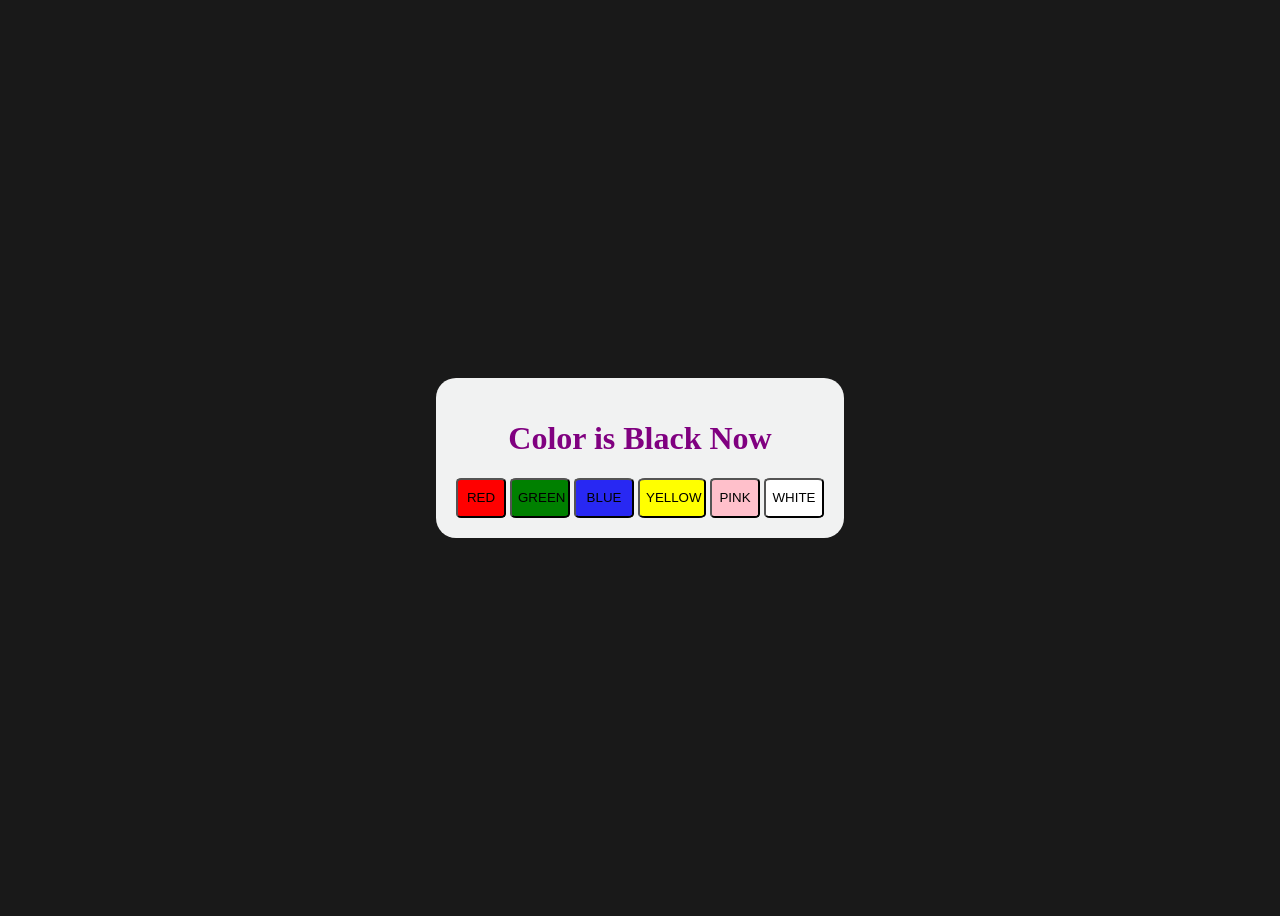
<file: colorChange/index.html>
<!DOCTYPE html>
<html lang="en">
<head>
    <meta charset="UTF-8">
    <meta name="viewport" content="width=device-width, initial-scale=1.0">
    <title>Color Change</title>
    <link rel="stylesheet" href="./style.css">
</head>
<body>
    <div class="container">
        <h1>Color is Black Now</h1>
        <div class="buttons">
            <button id="red">RED</button>
            <button id="green">GREEN</button>
            <button id="blue">BLUE</button>
            <button id="yello">YELLOW</button>
            <button id="pink">PINK</button>
            <button id="white">WHITE</button>
        </div>
    </div>
</body>
<script src="./script.js"></script>
</html>
</file>
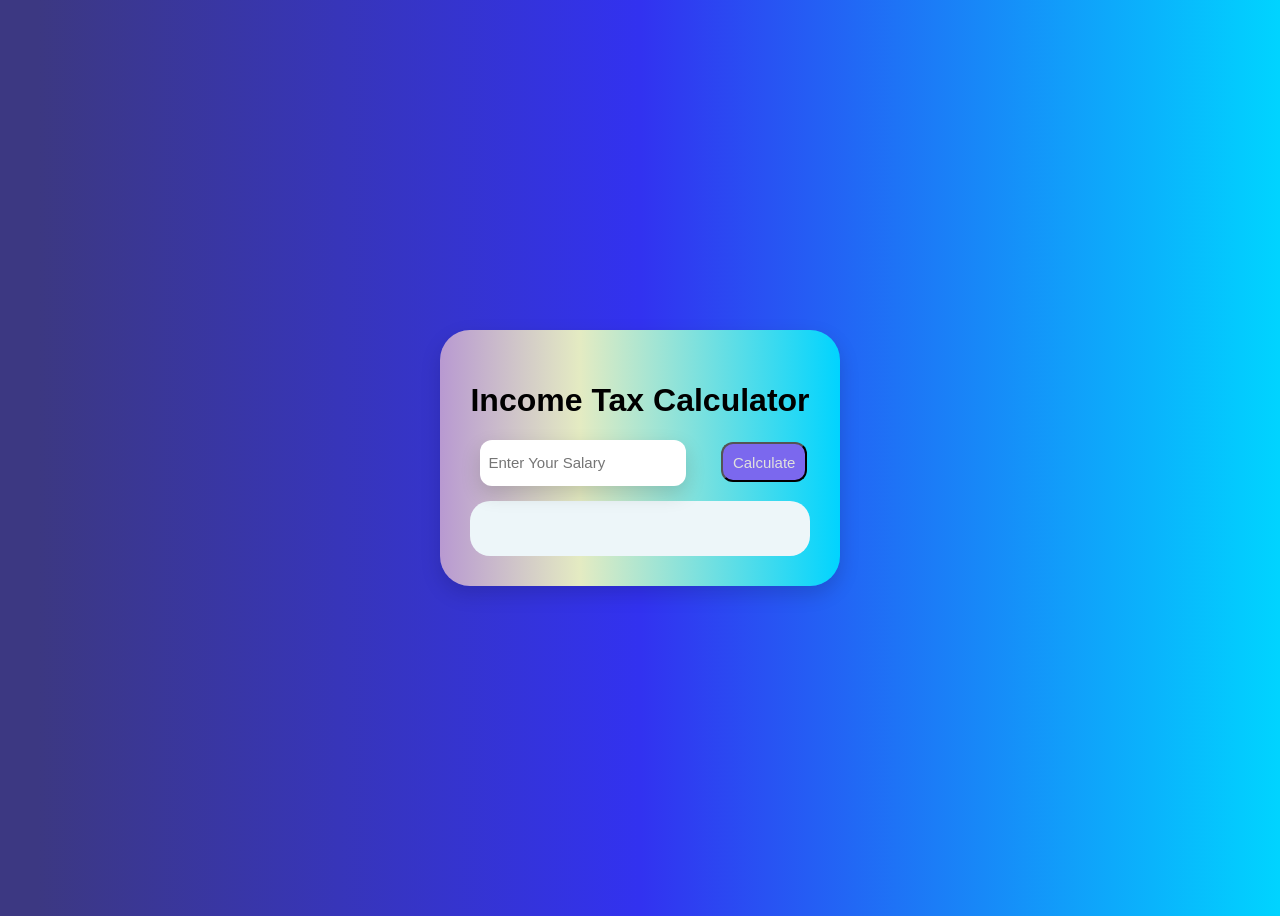
<file: IncomeTax/index.html>
<!DOCTYPE html>
<html lang="en">
<head>
    <meta charset="UTF-8">
    <meta name="viewport" content="width=device-width, initial-scale=1.0">
    <title>Income Tax Generator</title>
    <link rel="stylesheet" href="./style.css">
</head>
<body>  
    <div class="container">
        <div class="mainBox">
            <h1>Income Tax Calculator</h1>
            <input type="number" id="salary" placeholder="Enter Your Salary">
            <button type="submit">Calculate</button>
            <div class="result">
                <p id="output"></p>
            </div>
        </div>
        
    </div>
</body>
<script src="./script.js"></script>
</html>
</file>
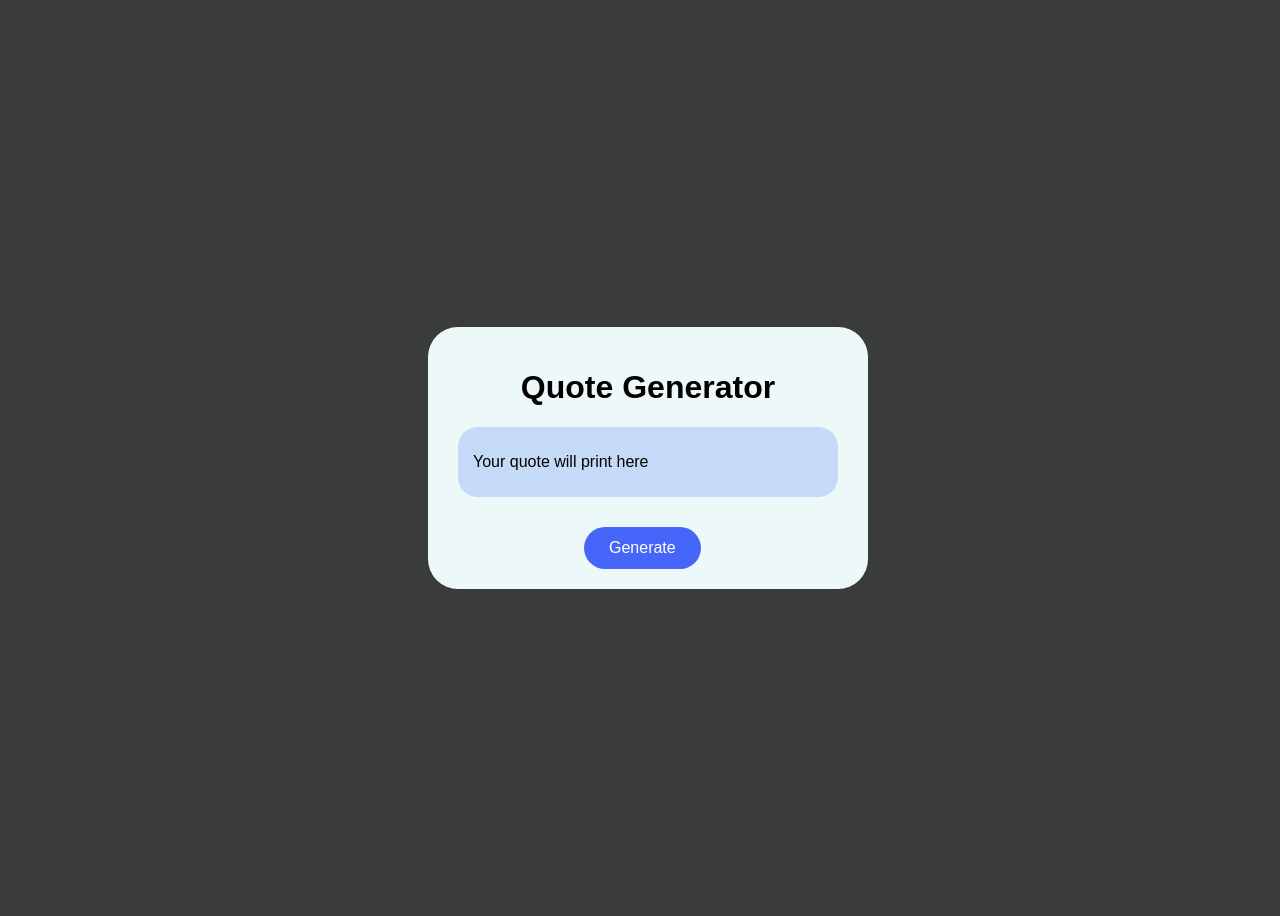
<file: RandomQuote/index.html>
<!DOCTYPE html>
<html lang="en">
<head>
    <meta charset="UTF-8">
    <meta name="viewport" content="width=device-width, initial-scale=1.0">
    <title>Random Quote Generator</title>
    <link rel="stylesheet" href="style.css">
</head>
<body>

    <div id="quoteContainer">
        <h1>Quote Generator</h1>
        <div id="quoteBox">
            <p id="mainQuote">Your quote will print here</p>
        </div>
        <button id="generate">Generate</button>
    </div>
   
</body>
<script src="./script.js"></script>
</html>
</file>
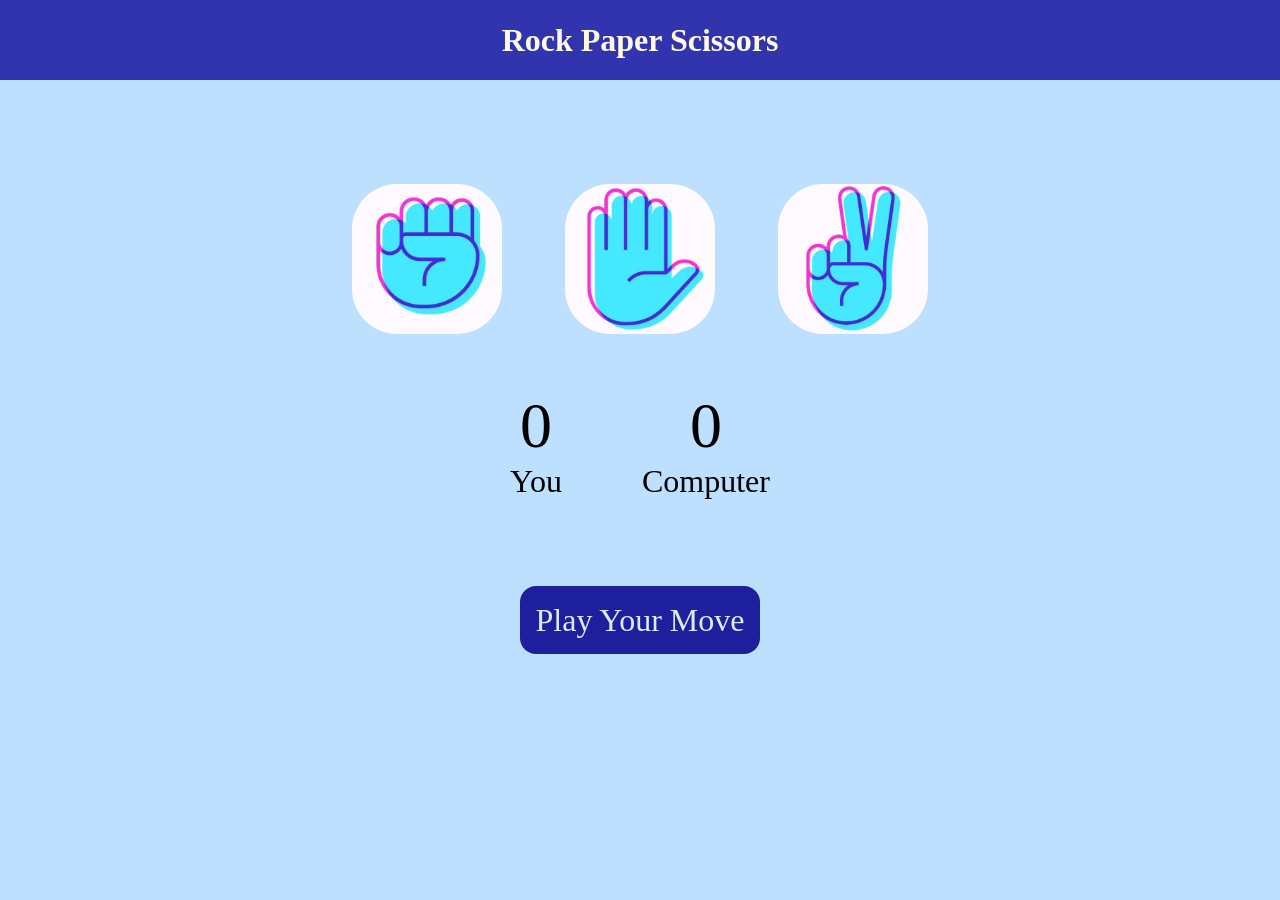
<file: Stone Paper Scissors/index.html>
<!DOCTYPE html>
<html lang="en">
<head>
    <meta charset="UTF-8">
    <meta name="viewport" content="width=device-width, initial-scale=1.0">
    <title>Stone Paper Scissors</title>
    <link rel="stylesheet" href="./style.css">
</head>
<body>
    <h1>Rock Paper Scissors</h1>

    <div class="choices">
        <div class="choice" id="rock">
            <img src="./Images/Stone.png" alt="Stone">
        </div>
        <div class="choice" id="paper">
            <img src="./Images/Paper.png" alt="Paper">
        </div>
        <div class="choice" id="scissors">
            <img src="./Images/Scissor.png" alt="Scissors">
        </div>
    </div>

    <div class="scores-board">
        <div class="score">
            <p id="your-score">0</p>
            <p>You</p>
        </div>
        <div class="score">
            <p id="user-score">0</p>
            <p>Computer</p>
        </div>
    </div>

    <div class="msg-container">
        <p id="msg">Play Your Move</p>
    </div>
    
</body>
<script src="./script.js"></script>
</html>
</file>
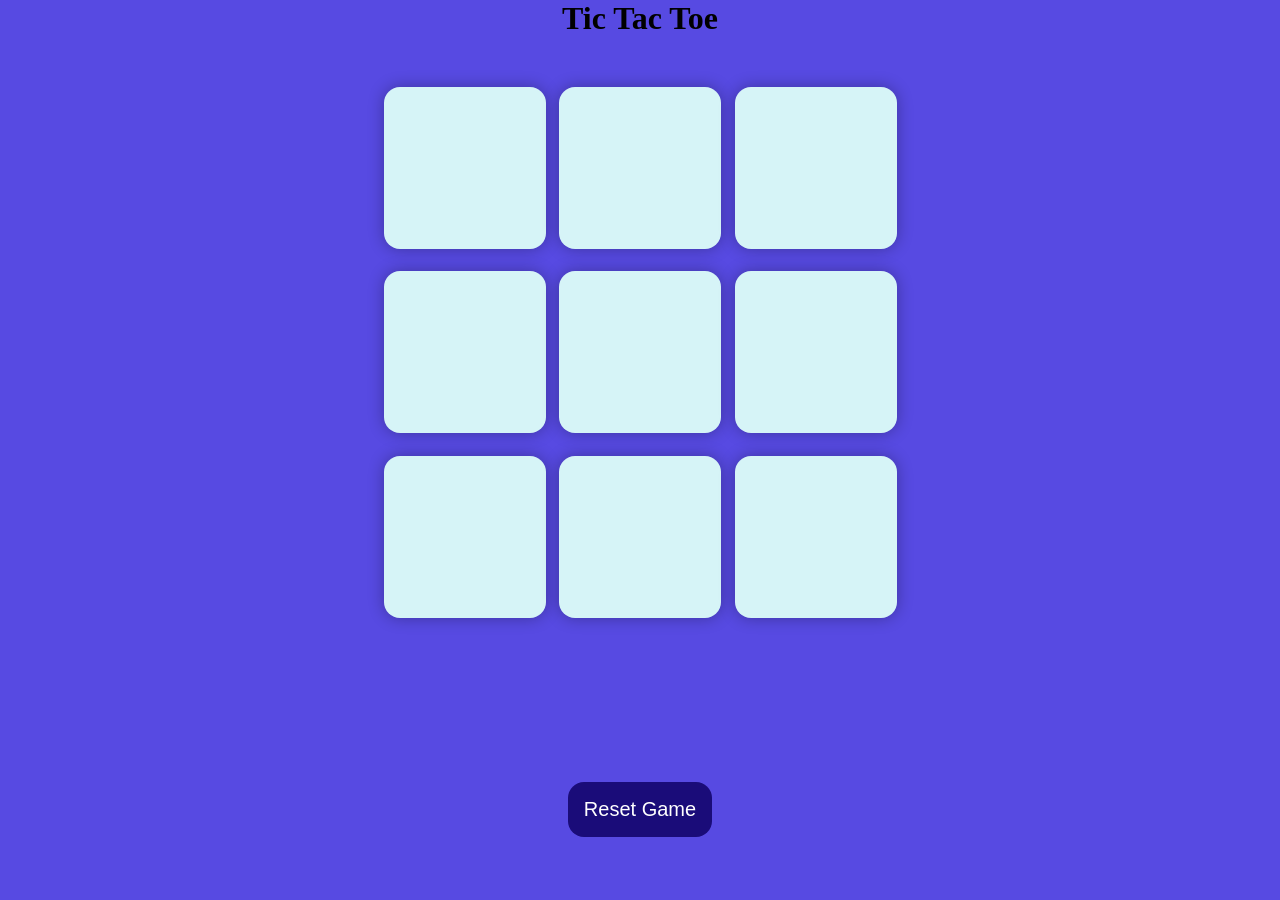
<file: Tic Tac Toe/index.html>
<!DOCTYPE html>
<html lang="en">
<head>
    <meta charset="UTF-8">
    <meta name="viewport" content="width=device-width, initial-scale=1.0">
    <title>Tic Tac Toe</title>
    <link rel="stylesheet" href="./style.css">
</head>
<body>
    <main>
        <h1>Tic Tac Toe</h1>
        <div class="container">
            <div class="game">
                <button class="box"></button>
                <button class="box"></button>
                <button class="box"></button>
                <button class="box"></button>
                <button class="box"></button>
                <button class="box"></button>
                <button class="box"></button>
                <button class="box"></button>
                <button class="box"></button>
            </div>
        </div>
        <div class="result">
            <h2 id="r"></h2>
        </div>
        <button id="reset-btn">Reset Game</button>
    </main>
</body>
<script src="./script.js"></script>
</html>
</file>
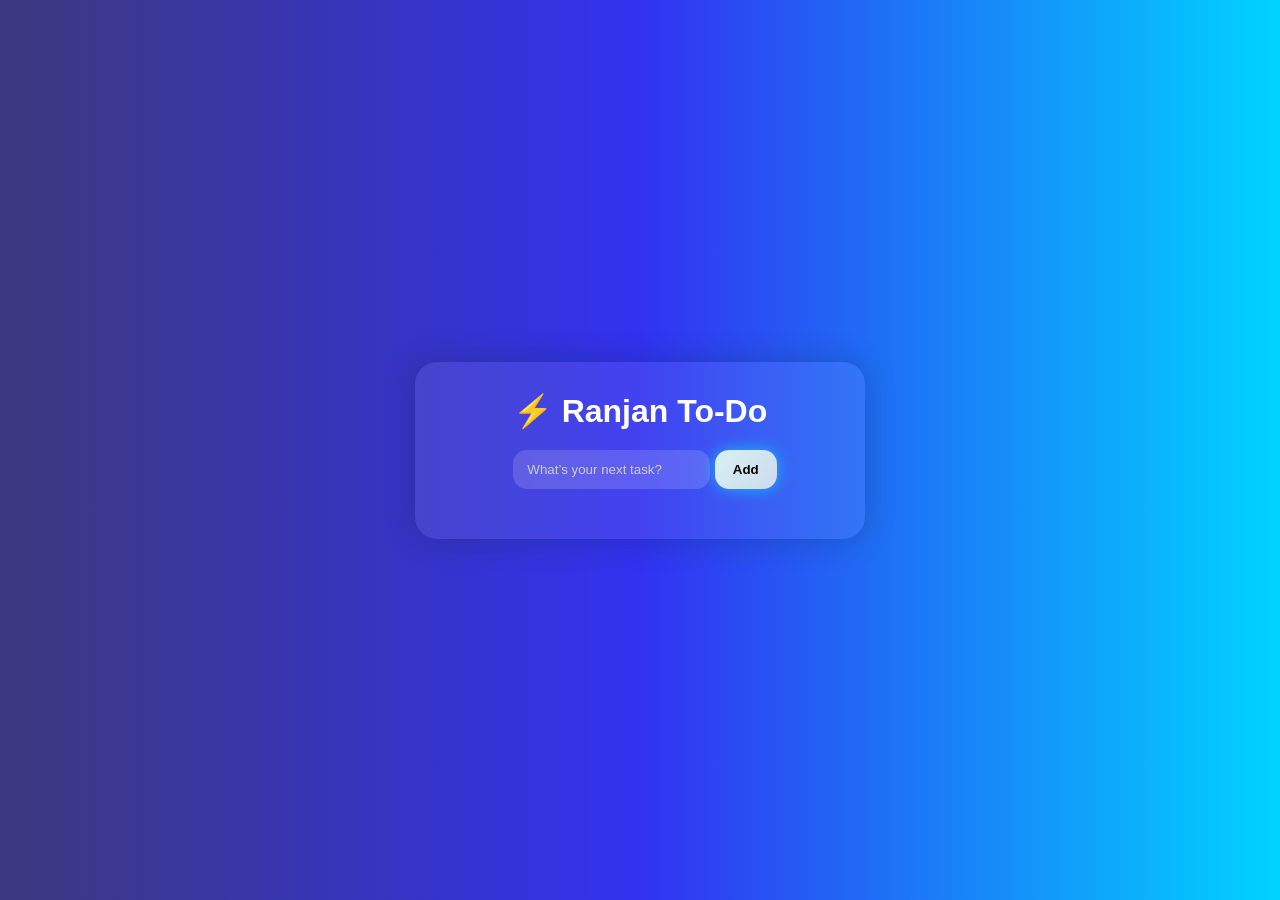
<file: ToDoList/index.html>
<!DOCTYPE html>
<html lang="en">
<head>
    <meta charset="UTF-8">
    <meta name="viewport" content="width=device-width, initial-scale=1.0">
    <title>To Do List</title>
    <link rel="stylesheet" href="./style.css">
</head>
<body>
    <div class="todoContainer">
        <h1>⚡ Ranjan To-Do</h1>

        <div class="inputbox">
            <form>
                <input type="text" name="newTask" id="newTask" placeholder="What’s your next task?">
                <button type="submit" id="addTask">Add</button>
            </form>
        </div>

        <ul class="todo-list">
            <li>
                <p>here will be your task</p>
                <div class="action">
                    <button class="complete">✓</button>
                    <button class="delete">✕</button>
                </div>
            </li>
        </ul>
    </div>
</body>
<script src="./script.js"></script>
</html>
</file>
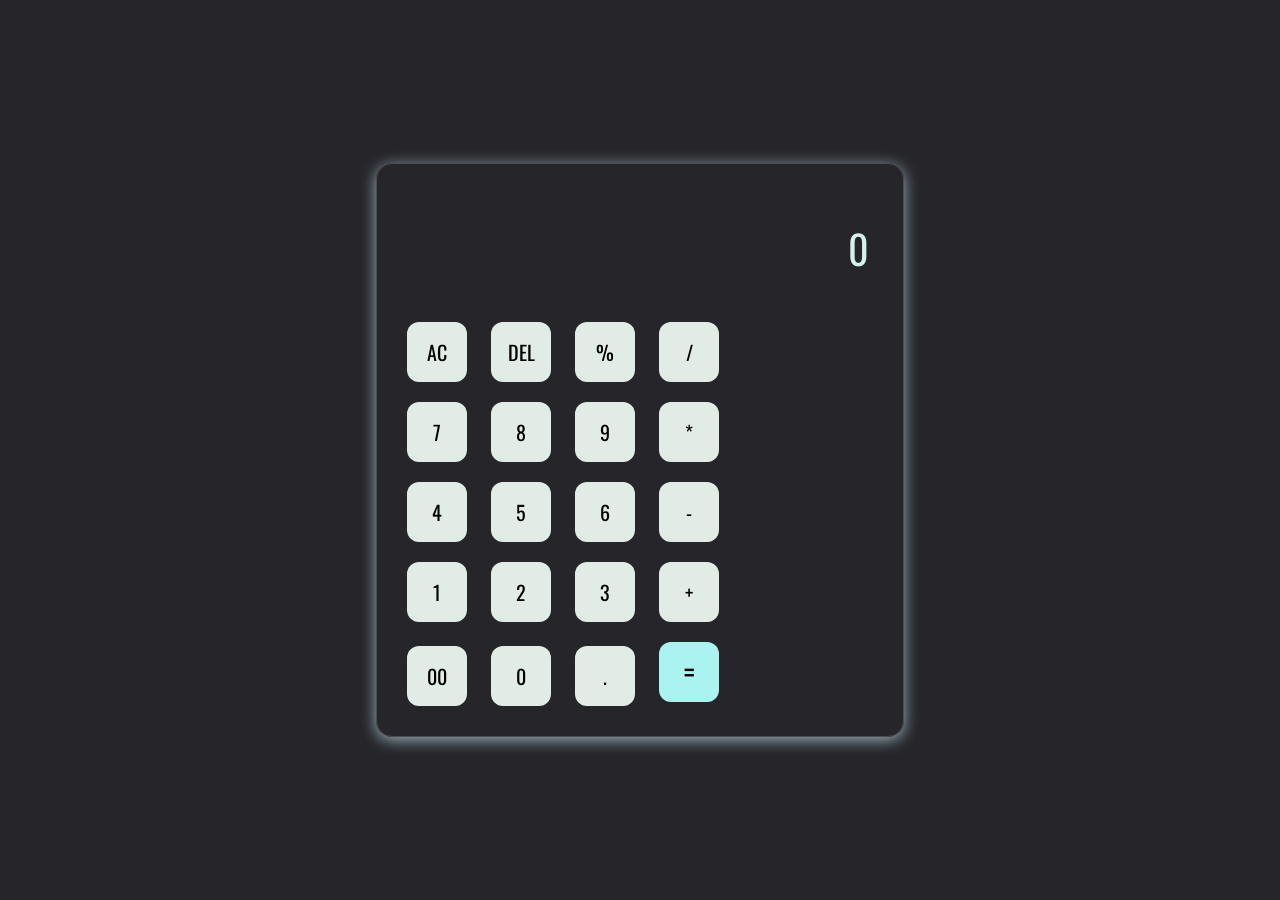
<file: Calculator/calculator.html>
<!DOCTYPE html>
<html lang="en">
<head>
    <meta charset="UTF-8">
    <meta name="viewport" content="width=device-width, initial-scale=1.0">
    <title>Calculator</title>
    <link rel="stylesheet" href="calculator.css">
</head>
<body>
    <div class="calculator">
        <input type="text" placeholder="0" id="inputBox" readonly>

        <div>
            <button>AC</button>
            <button>DEL</button>
            <button>%</button>
            <button>/</button>
        </div>
        <div>
            <button>7</button>
            <button>8</button>
            <button>9</button>
            <button>*</button>
        </div>
        <div>
            <button>4</button>
            <button>5</button>
            <button>6</button>
            <button>-</button>
        </div>
        <div>
            <button>1</button>
            <button>2</button>
            <button>3</button>
            <button>+</button>
        </div>
        <div> 
            <button>00</button>
            <button>0</button>
            <button>.</button>
            <button class="equal">=</button>
        </div>
    </div>
    <script src="calculator.js"></script>
</body>
</html>
</file>
<file: colorChange/style.css>
body{
    background-color: rgb(25, 25, 25);
    display: flex;
    justify-content: center;
    align-items: center;
    color: white;
    height: 100vh;
}
.container{
    background-color: rgb(241, 242, 242);
    padding: 20px;
    border-radius: 20px;
}
.container h1{
    text-align: center;
    color: purple;
}
#red{
    background-color: red;
    height: 40px;
    width: 50px;
    border-radius: 10%;
}
#green{
    background-color: green;
    height: 40px;
    width: 60px;
    border-radius: 10%;
}
#yello{
    background-color: yellow;
    height: 40px;
    width: 68px;
    border-radius: 10%;
}
#pink{
    background-color: pink;
    height: 40px;
    width: 50px;
    border-radius: 10%;
}
#white{
    background-color: white;
    height: 40px;
    width: 60px;
    border-radius: 10%;
}
#blue{
    background-color: rgb(40, 40, 243);
    height: 40px;
    width: 60px;
    border-radius: 10%;
}
</file>
<file: IncomeTax/style.css>
body{
    background: #3c3882;
    background: linear-gradient(90deg, rgba(60, 56, 130, 1) 3%, rgba(50, 50, 240, 1) 50%, rgba(0, 212, 255, 1) 100%);
    display: flex;
    justify-content: center;
    align-items: center;
    height: 100vh;
    font-family: Arial, Helvetica, sans-serif;
}
.container{
    background: #020024;
    background: linear-gradient(90deg, rgb(184, 153, 209) 0%, rgb(228, 235, 194) 35%, rgba(0, 212, 255, 1) 100%);
    backdrop-filter: blur(10px);
    padding: 20px;
    border-radius: 30px;
    box-shadow: 0 8px 20px rgba(0, 0, 0, 0.15);
    animation: ani .5s ease-in;
}


@keyframes ani {
    from {
        opacity: 0;
        transform: translateY(20px);
    }
    to {
        opacity: 1;
        transform: translateY(0);
    }
}


.mainBox{
    padding: 10px;
}

.result{
    background-color: #edf6f9;
    padding: 15px;
    margin-top: 15px;
    border-radius: 20px;
    font-size: 25px;
}

input{
    background-color: white;
    height: 30px;
    border-radius: 12px;
    padding: 8px;
    margin-right: 20px;
    margin-left: 10px;
    font-size: 15px;
    border: none;
    box-shadow: 0 8px 20px rgba(0, 0, 0, 0.15);
}

button{
    height: 40px;
    padding: 10px;
    margin-left: 10px;
    border-radius: 12px;
    background-color: #7B68EE;
    color: #e0e1dd;
    font-size: 15px;
}
</file>
<file: RandomQuote/style.css>
body{
    background-color: rgb(58, 60, 60);
    display: flex;
    justify-content: center;
    align-items: center;
    height: 100vh;
    width: 100%;
    font-family: Arial, Helvetica, sans-serif;
}
#quoteContainer{
    background-color: rgb(237, 248, 248);
    padding: 20px;
    width: 400px;
    border-radius: 30px;
}
#quoteContainer h1{
    text-align: center;
}
#quoteBox{
    background-color: rgb(196, 218, 246); 
    margin: 10px;
    border-radius: 20px;
    padding: 10px;
    padding-left: 15px;
}
#generate{
    margin-top: 20px;
    padding: 12px 25px;
    font-size: 16px;
    background: #4666f9;
    color: white;
    border: none;
    border-radius: 25px;
    cursor: pointer;
    margin-left: 34%;
}
button:hover {
    background: #4f5ede;
    transform: scale(1.05);
}
</file>
<file: Stone Paper Scissors/style.css>
*{
    margin: 0;
    padding: 0;
    text-align: center;
}
body{
    background-color: #bde0fe;
}
h1{
    background-color: #3234ae;
    color: #fefae0;
    height: 5rem;
    line-height: 5rem;
}
.choices{
    display: flex;
    justify-content: center;
    align-items: center;
    gap: 3rem;
    margin-top: 6rem;
}
.choice{
    height: 165px;
    width: 165px;
    border-radius: 30%;
    display: flex;
    justify-content: center;
    align-items: center;
}
img{
    height: 150px;
    width: 150px;
    object-fit: cover;
    border-radius: 30%;
}
.choice:hover{
    background-color: #272aec;
    cursor: pointer;
    opacity: 0.8;
}
.scores-board{
    display: flex;
    justify-content: center;
    align-items: center;
    margin: 3rem;
    gap: 5rem;
    font-size: 2rem;
}
#user-score, #your-score{
    font-size: 4rem;
}
.msg-container{
    margin-top: 5rem;
}
#msg{
    background-color: #1d1f9d;
    color: #dcecfa;
    font-size: 2rem;
    padding: 1rem;
    border-radius: 1rem;
    display: inline;
    line-height: 5rem;
}
</file>
<file: Tic Tac Toe/style.css>
*{
    margin: 0;
    padding: 0;
}
body{
    text-align: center;
    background-color: #574ae2;
}
.container{
    height: 70vh;
    display: flex;
    justify-content: center;
    align-items: center;
}
.game{
    height: 60vmin;
    width: 60vmin;
    display: flex;
    flex-wrap: wrap;
    justify-content: center;
    align-items: center;
    gap: 1.5vmin;
}
.box{
    height: 18vmin;
    width: 18vmin;
    border-radius: 1rem;
    border: none;
    box-shadow: 0 0 1rem rgba(0,0,0,0.3);
    font-size: 8vmin;
    color: #7c5788;
    background-color: #d6f4f7;
}
#reset-btn{
    padding: 1rem;
    font-size: 1.25rem;
    background-color: #1a0c79;
    color: #fff;
    border-radius: 1rem;
    border: none;
}
.result{
    margin: 10px;
    margin-bottom: 40px;

    height: 5vmin;
    text-align: center;
    padding: 10px;
    border-radius: 10rem;
    color: #070b74;
}
</file>
<file: ToDoList/style.css>
* {
    margin: 0;
    padding: 0;
    box-sizing: border-box;
    font-family: 'Segoe UI', sans-serif;
}
body {
    height: 100vh;
    background: linear-gradient(90deg,rgba(60, 56, 130, 1) 3%, rgba(50, 50, 240, 1) 50%, rgba(0, 212, 255, 1) 100%);
    display: flex;
    justify-content: center;
    align-items: center;
    color: white;
}

h1{
    text-align: center;
}
.todoContainer {
    width: 90%;
    max-width: 450px;
    padding: 30px;
    border-radius: 22px;
    background: rgba(255, 255, 255, 0.08);
    box-shadow: 0 0 30px rgba(2, 39, 39, 0.25);
    animation: fade 0.6s ease;
}

@keyframes fade {
    from {
        opacity: 0;
        transform: translateY(20px);
    }
    to {
        opacity: 1;
        transform: translateY(0);
    }
}

.inputbox {
    display: flex;
    gap: 10px;
    margin-bottom: 20px;
    justify-content: center;
    margin-top: 20px;
    margin-left: 10px;
}
.inputbox input::placeholder {
    color: #ccc;
}
.inputbox input {
    padding: 12px 14px;
    border-radius: 14px;
    border: none;
    background: rgba(255, 255, 255, 0.15);
    color: white;
}

#addTask {
    padding: 12px 18px;
    border-radius: 14px;
    border: none;
    cursor: pointer;

    background: linear-gradient(135deg, #d8f1f1, #cddaed);
    color: #000;
    font-weight: bold;

    box-shadow: 0 0 15px rgba(0, 245, 255, 0.6);
    transition: 0.3s;
}
#addTask:hover {
    transform: scale(1.05);
}
.todo-list {
    list-style: none;
}

.todo-list li {
    background: rgba(255, 255, 255, 0.15);
    margin-bottom: 12px;
    padding: 14px 16px;
    border-radius: 16px;

    display: flex;
    justify-content: space-between;
    align-items: center;

    box-shadow: 0 0 15px rgba(0, 0, 0, 0.3);
    transition: 0.3s;
}

.todo-list li:hover {
    transform: translateY(-4px);
}
.todo-list li p {
    font-size: 15px;
    margin-right: 15px;
}
.action{
    display: flex;
    gap: 8px;
}
.complete {
    background-color: rgba(167, 233, 163, 0.8);
}
.complete:hover {
    background: #7dffb3;
    color: #000;
}
.action button {
    width: 32px;
    height: 32px;
    border-radius: 30%;
    border: none;
    cursor: pointer;
    font-size: 14px;
    font-weight: bold;
}
.delete {
    background: rgba(255, 90, 90, 0.25);
    color: #671515;
    box-shadow: 0 0 10px rgba(234, 64, 64, 0.6);
}

.delete:hover {
    background: #ff5a5a;
    color: #000;
}
</file>
<file: Calculator/calculator.css>
@import url('https://fonts.googleapis.com/css2?family=Oswald:wght@200..700&display=swap');
*{
    margin: 0;
    padding: 0;
    box-sizing: border-box;
    font-family: "Oswald", sans-serif;
}

body{
    width: 100%;
    height: 100vh;
    display: flex;
    justify-content: center;
    align-items: center;
    background-color: rgb(38, 38, 42);
}
 
.calculator{
    border: 1px solid rgba(135, 135, 134, 0.392);
    padding: 20px;
    border-radius: 16px;
    background: transparent;
    box-shadow: 0px 3px 15px rgba(166, 192, 204, 0.9);
}

input{
    width: 100%;
    border: none;
    padding: 24px;
    margin: 10px;
    background: transparent;
    box-shadow: 0px 3px 15px rgbs(91, 92, 95, 0.1);
    font-size: 40px;
    text-align: right;
    cursor: pointer;
    color: rgb(208, 221, 218);
}

input::placeholder{
    color: rgb(212, 242, 235);
}

button{
    border: none;
    width: 60px;
    height: 60px;
    margin: 10px;
    border-radius: 20%;
    background-color: rgb(225, 236, 230);
    font-size: 20px;
    cursor: pointer;
}

.equal{
    background-color: rgb(170, 243, 241);
    font-size: 30px;
}
</file>
